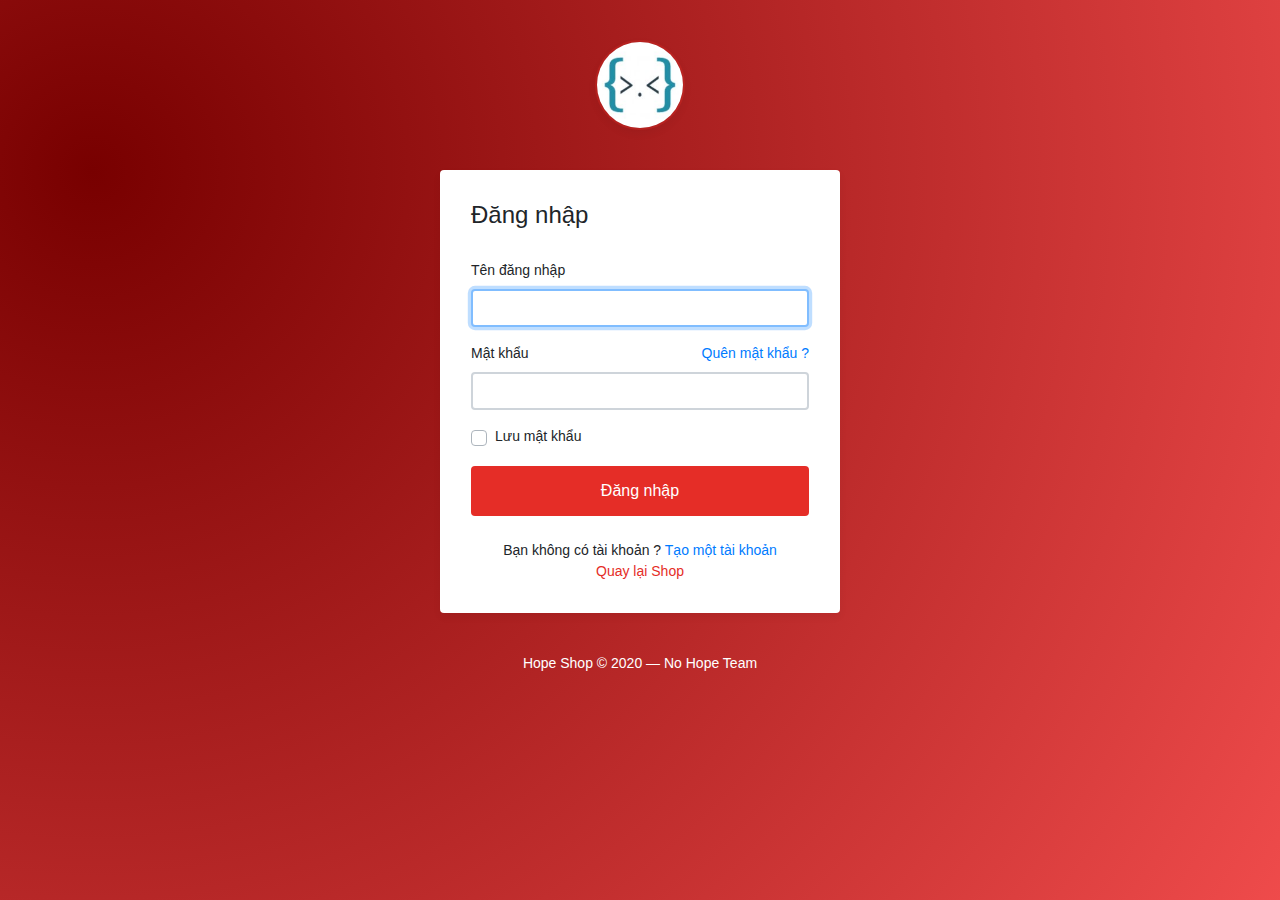
<file: login-re.html>
<!DOCTYPE html>
<html lang="en">
<head>
	<meta charset="utf-8">
	<meta name="author" content="Kodinger">
	<meta name="viewport" content="width=device-width,initial-scale=1">
    <title>Đăng nhập</title>
    <link rel="SHUTCUT ICON" href="./images/icons8-online-shop-favorite-36.png">
	<link rel="stylesheet" href="https://stackpath.bootstrapcdn.com/bootstrap/4.3.1/css/bootstrap.min.css" integrity="sha384-ggOyR0iXCbMQv3Xipma34MD+dH/1fQ784/j6cY/iJTQUOhcWr7x9JvoRxT2MZw1T" crossorigin="anonymous">
    <link rel="stylesheet" type="text/css" href="./css/login-re.css">
    <script src="./js/login-re.js"></script>
</head>

<body class="my-login-page">
	<section class="h-100">
		<div class="container h-100">
			<div class="row justify-content-md-center h-100">
				<div class="card-wrapper">
					<div class="brand">
						<img src="./images/logo.jpg" alt="logo">
					</div>
					<div class="card fat">
						<div class="card-body">
							<h4 class="card-title">Đăng nhập</h4>
							<form method="POST" class="my-login-validation" novalidate="">
								<div class="form-group">
									<label for="email">Tên đăng nhập</label>
									<input id="email" type="email" class="form-control" name="email" value="" required autofocus>
									<div class="invalid-feedback">
										Email is invalid
									</div>
								</div>

								<div class="form-group">
									<label for="password">Mật khẩu
										<a href="forgot.html" class="float-right">
											Quên mật khẩu ?
										</a>
									</label>
									<input id="password" type="password" class="form-control" name="password" required data-eye>
								    <div class="invalid-feedback">
								    	Password is required
							    	</div>
								</div>

								<div class="form-group">
									<div class="custom-checkbox custom-control">
										<input type="checkbox" name="remember" id="remember" class="custom-control-input">
										<label for="remember" class="custom-control-label">Lưu mật khẩu</label>
									</div>
								</div>

								<div class="form-group m-0">
									<button type="submit" class="btn btn-primaryy btn-block">
										Đăng nhập
									</button>
								</div>
								<div class="mt-4 text-center">
									Bạn không có tài khoản ? <a href="./regis.html">Tạo một tài khoản</a>
                                </div>
                                <div class="back-home">
                                    <a class="back-home--link" href="./index1.html">Quay lại Shop</a>
                                </div>
							</form>
						</div>
					</div>
					<div class="footer">
						Hope Shop &copy; 2020 &mdash; No Hope Team
					</div>
				</div>
			</div>
		</div>
	</section>

	<script src="https://code.jquery.com/jquery-3.3.1.slim.min.js" integrity="sha384-q8i/X+965DzO0rT7abK41JStQIAqVgRVzpbzo5smXKp4YfRvH+8abtTE1Pi6jizo" crossorigin="anonymous"></script>
	<script src="https://cdnjs.cloudflare.com/ajax/libs/popper.js/1.14.7/umd/popper.min.js" integrity="sha384-UO2eT0CpHqdSJQ6hJty5KVphtPhzWj9WO1clHTMGa3JDZwrnQq4sF86dIHNDz0W1" crossorigin="anonymous"></script>
	<script src="https://stackpath.bootstrapcdn.com/bootstrap/4.3.1/js/bootstrap.min.js" integrity="sha384-JjSmVgyd0p3pXB1rRibZUAYoIIy6OrQ6VrjIEaFf/nJGzIxFDsf4x0xIM+B07jRM" crossorigin="anonymous"></script>
</body>
</html>
</file>
<file: css/login-re.css>
html,body {
	height: 100%;
}

body.my-login-page {
	background-image: radial-gradient( circle farthest-corner at 7.2% 19%,  rgba(120,0,0,1) 0%, rgba(239,75,75,1) 100.2% );
	font-size: 14px;
}

.my-login-page .brand {
	width: 90px;
	height: 90px;
	overflow: hidden;
	border-radius: 50%;
	margin: 40px auto;
	box-shadow: 0 4px 8px rgba(0,0,0,.05);
	position: relative;
	z-index: 1;
}

.my-login-page .brand img {
	width: 100%;
}

.my-login-page .card-wrapper {
	width: 400px;
}

.my-login-page .card {
	border-color: transparent;
	box-shadow: 0 4px 8px rgba(0,0,0,.05);
}

.my-login-page .card.fat {
	padding: 10px;
}

.my-login-page .card .card-title {
	margin-bottom: 30px;
}

.my-login-page .form-control {
	border-width: 2.3px;
}

.my-login-page .form-group label {
	width: 100%;
}

.my-login-page .btn.btn-block {
	padding: 12px 10px;
}

.my-login-page .footer {
	margin: 40px 0;
	color: #fff;
	text-align: center;
}

@media screen and (max-width: 425px) {
	.my-login-page .card-wrapper {
		width: 90%;
		margin: 0 auto;
	}
}

@media screen and (max-width: 320px) {
	.my-login-page .card.fat {
		padding: 0;
	}

	.my-login-page .card.fat .card-body {
		padding: 15px;
	}
}
.btn-primaryy{
    background-color: #e52d27;
    color: white;
}
.btn-primaryy:hover{
    background-color: rgb(173, 25, 25);
    color: white;
}
.brand{
    border: 2px solid #e52d273d;
}

/* back home */
.back-home{
    display: flex;
}
.back-home--link{
    text-decoration: none;
    color: #e52d27;
    margin: 0 auto;
}
.back-home--link:hover{
    text-decoration: none;
    color: #e52d27b9;
}
</file>
